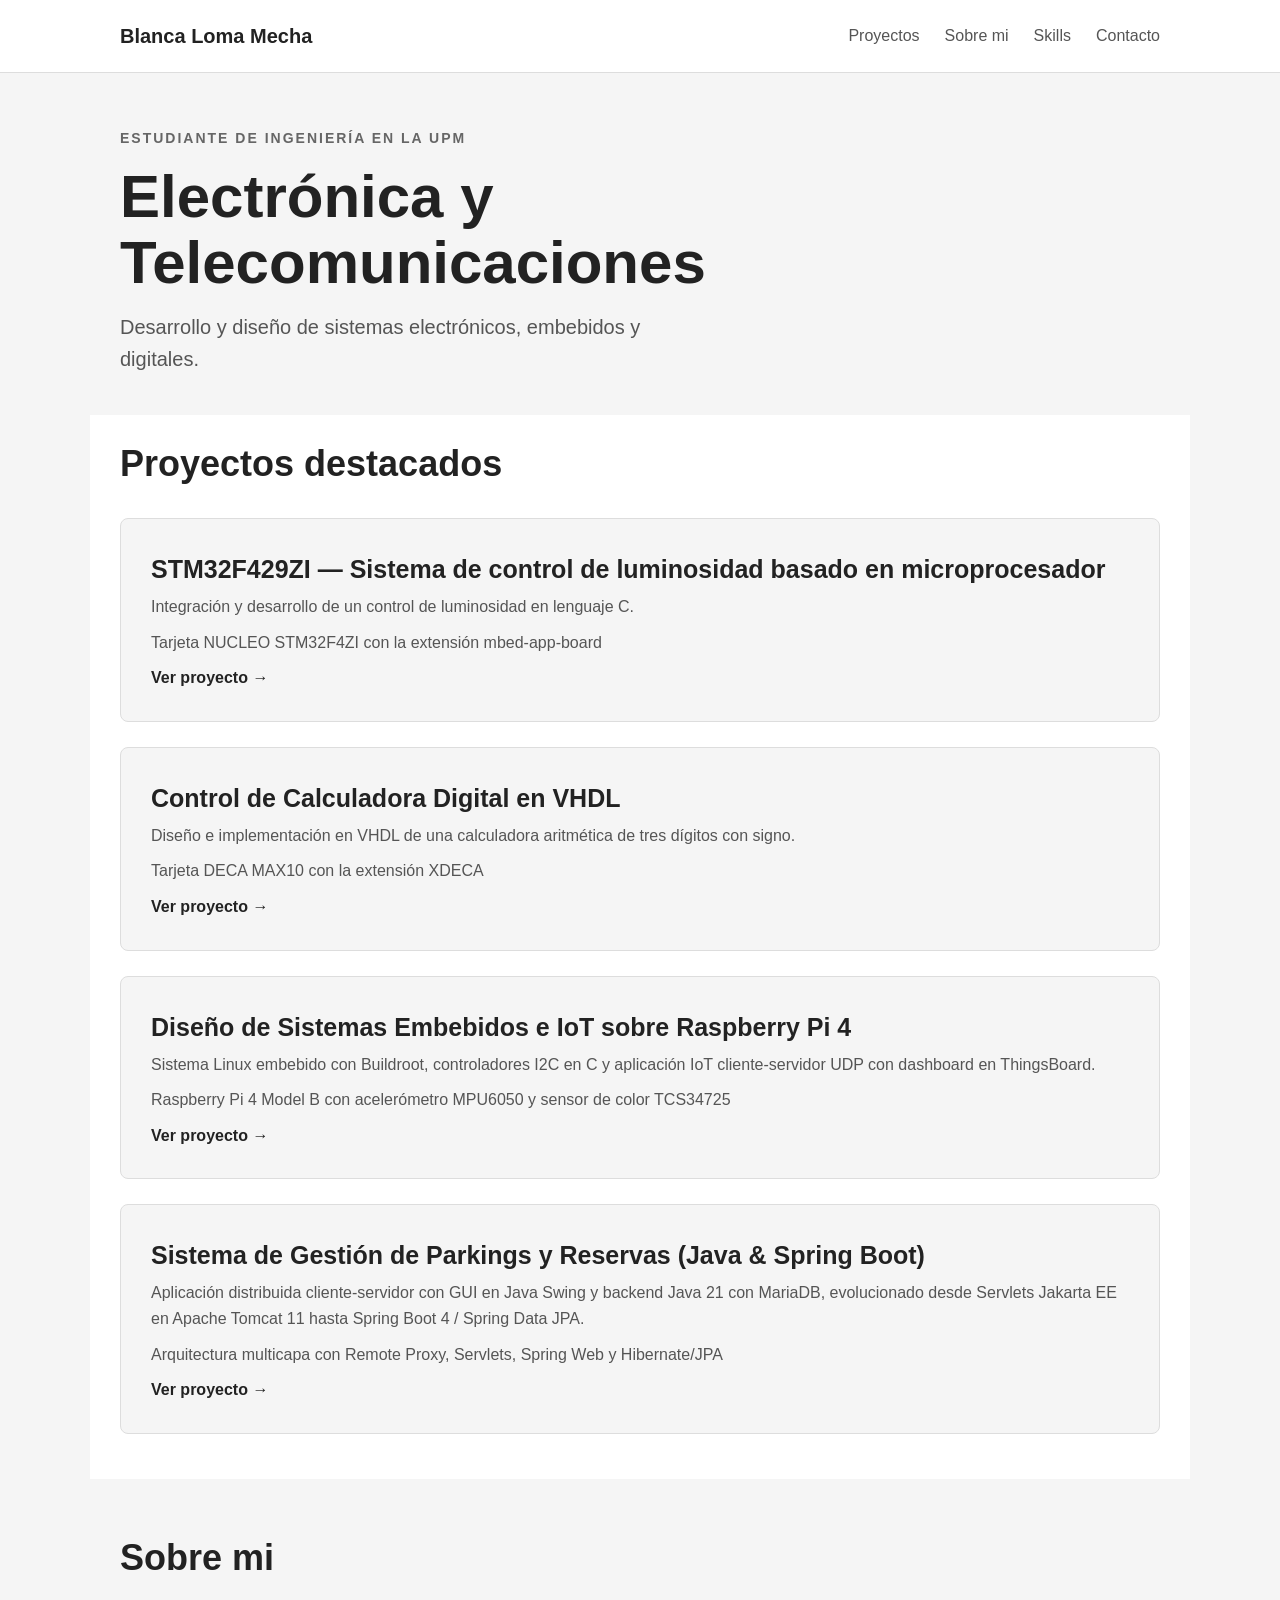
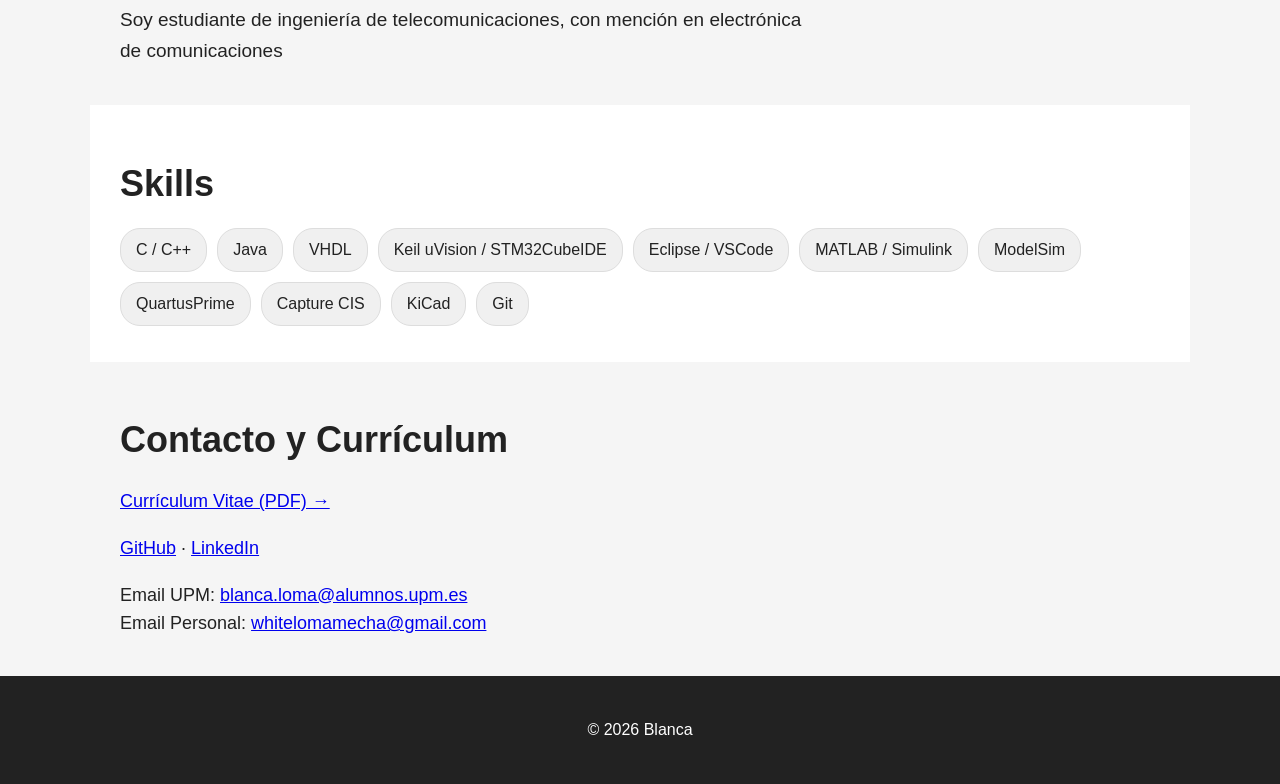
<file: index.html>
<!DOCTYPE html>
<html lang="es">

<head>
    <meta charset="UTF-8">
    <meta name="viewport" content="width=device-width, initial-scale=1.0">

    <title>Blanca Loma Mecha | Engineering Portfolio</title>

    <link rel="stylesheet" href="css/style.css">
</head>

<body>

    <header>
        <nav>
            <a href="index.html">Blanca Loma Mecha</a>

            <div>
                <a href="#proyectos">Proyectos</a>
                <a href="#sobremi">Sobre mi</a>
                <a href="#skills">Skills</a>
                <a href="#contacto">Contacto</a>
            </div>
        </nav>
    </header>


    <main>

        <section id="hero">
            <p>ESTUDIANTE DE INGENIERÍA EN LA UPM</p>

            <h1>
                Electrónica y Telecomunicaciones
            </h1>

            <p>
                Desarrollo y diseño de sistemas electrónicos, embebidos y digitales.
            </p>

        </section>


        <section id="proyectos">

            <h2>Proyectos destacados</h2>

            <article>
                <h3>STM32F429ZI — Sistema de control de luminosidad basado en microprocesador</h3>

                <p>
                    Integración y desarrollo de un control de luminosidad en lenguaje C.
                </p>

                <p>
                    Tarjeta NUCLEO STM32F4ZI con la extensión mbed-app-board
                </p>

                <a href="proyectos/sbm/indexSBM.html">Ver proyecto →</a>
            </article>

            <article>
                <h3>Control de Calculadora Digital en VHDL</h3>

                <p>
                    Diseño e implementación en VHDL de una calculadora aritmética 
                    de tres dígitos con signo.
                </p>

                <p>
                    Tarjeta DECA MAX10 con la extensión XDECA
                </p>

                <a href="proyectos/dd2/indexDDII.html">Ver proyecto →</a>
            </article>

            <article>
                <h3>Diseño de Sistemas Embebidos e IoT sobre Raspberry Pi 4</h3>

                <p>
                    Sistema Linux embebido con Buildroot, controladores I2C en C 
                    y aplicación IoT cliente-servidor UDP con dashboard en ThingsBoard.
                </p>

                <p>
                    Raspberry Pi 4 Model B con acelerómetro MPU6050 y sensor de 
                    color TCS34725
                </p>

                <a href="proyectos/embsys/indexEMBSYS.html">Ver proyecto →</a>
            </article>

            <article>
                <h3>Sistema de Gestión de Parkings y Reservas (Java & Spring Boot)</h3>

                <p>
                    Aplicación distribuida cliente-servidor con GUI en Java Swing y 
                    backend Java 21 con MariaDB, evolucionado desde Servlets Jakarta EE 
                    en Apache Tomcat 11 hasta Spring Boot 4 / Spring Data JPA.
                </p>

                <p>
                    Arquitectura multicapa con Remote Proxy, Servlets, Spring Web 
                    y Hibernate/JPA
                </p>

                <a href="proyectos/paa/indexPAA.html">Ver proyecto →</a>
            </article>

        </section>


        <section id="sobremi">

            <h2>Sobre mi</h2>

            <p>
                Soy estudiante de ingeniería de telecomunicaciones, con mención en electrónica de comunicaciones
            </p>

        </section>


        <section id="skills">

            <h2>Skills</h2>

            <ul>
                <li>C / C++</li>
                <li>Java</li>
                <li>VHDL</li>
                <li>Keil uVision / STM32CubeIDE</li>
                <li>Eclipse / VSCode</li>
                <li>MATLAB / Simulink</li>
                <li>ModelSim</li>
                <li>QuartusPrime</li>
                <li>Capture CIS</li>
                <li>KiCad</li>
                <li>Git</li>
            </ul>

        </section>


        <section id="contacto">

    <h2>Contacto y Currículum</h2>

    <p>
        <a href="assets/documentos/CV_Blanca_Loma.pdf" target="_blank">
            Currículum Vitae (PDF) →
        </a>
    </p>

    <p>
        <a href="https://github.com/blaancaa" target="_blank">GitHub</a> · 
        <a href="https://www.linkedin.com/in/blanca-loma/" target="_blank">LinkedIn</a>
    </p>

    <p>
        Email UPM: <a href="mailto:blanca.loma@alumnos.upm.es">blanca.loma@alumnos.upm.es</a><br>
        Email Personal: <a href="https://mail.google.com/mail/?view=cm&fs=1&to=whitelomamecha@gmail.com" target="_blank">whitelomamecha@gmail.com</a>
    </p>

</section>

    </main>


    <footer>
        <p>© 2026 Blanca</p>
    </footer>


    <script src="js/script.js"></script>

</body>

</html>
</file>
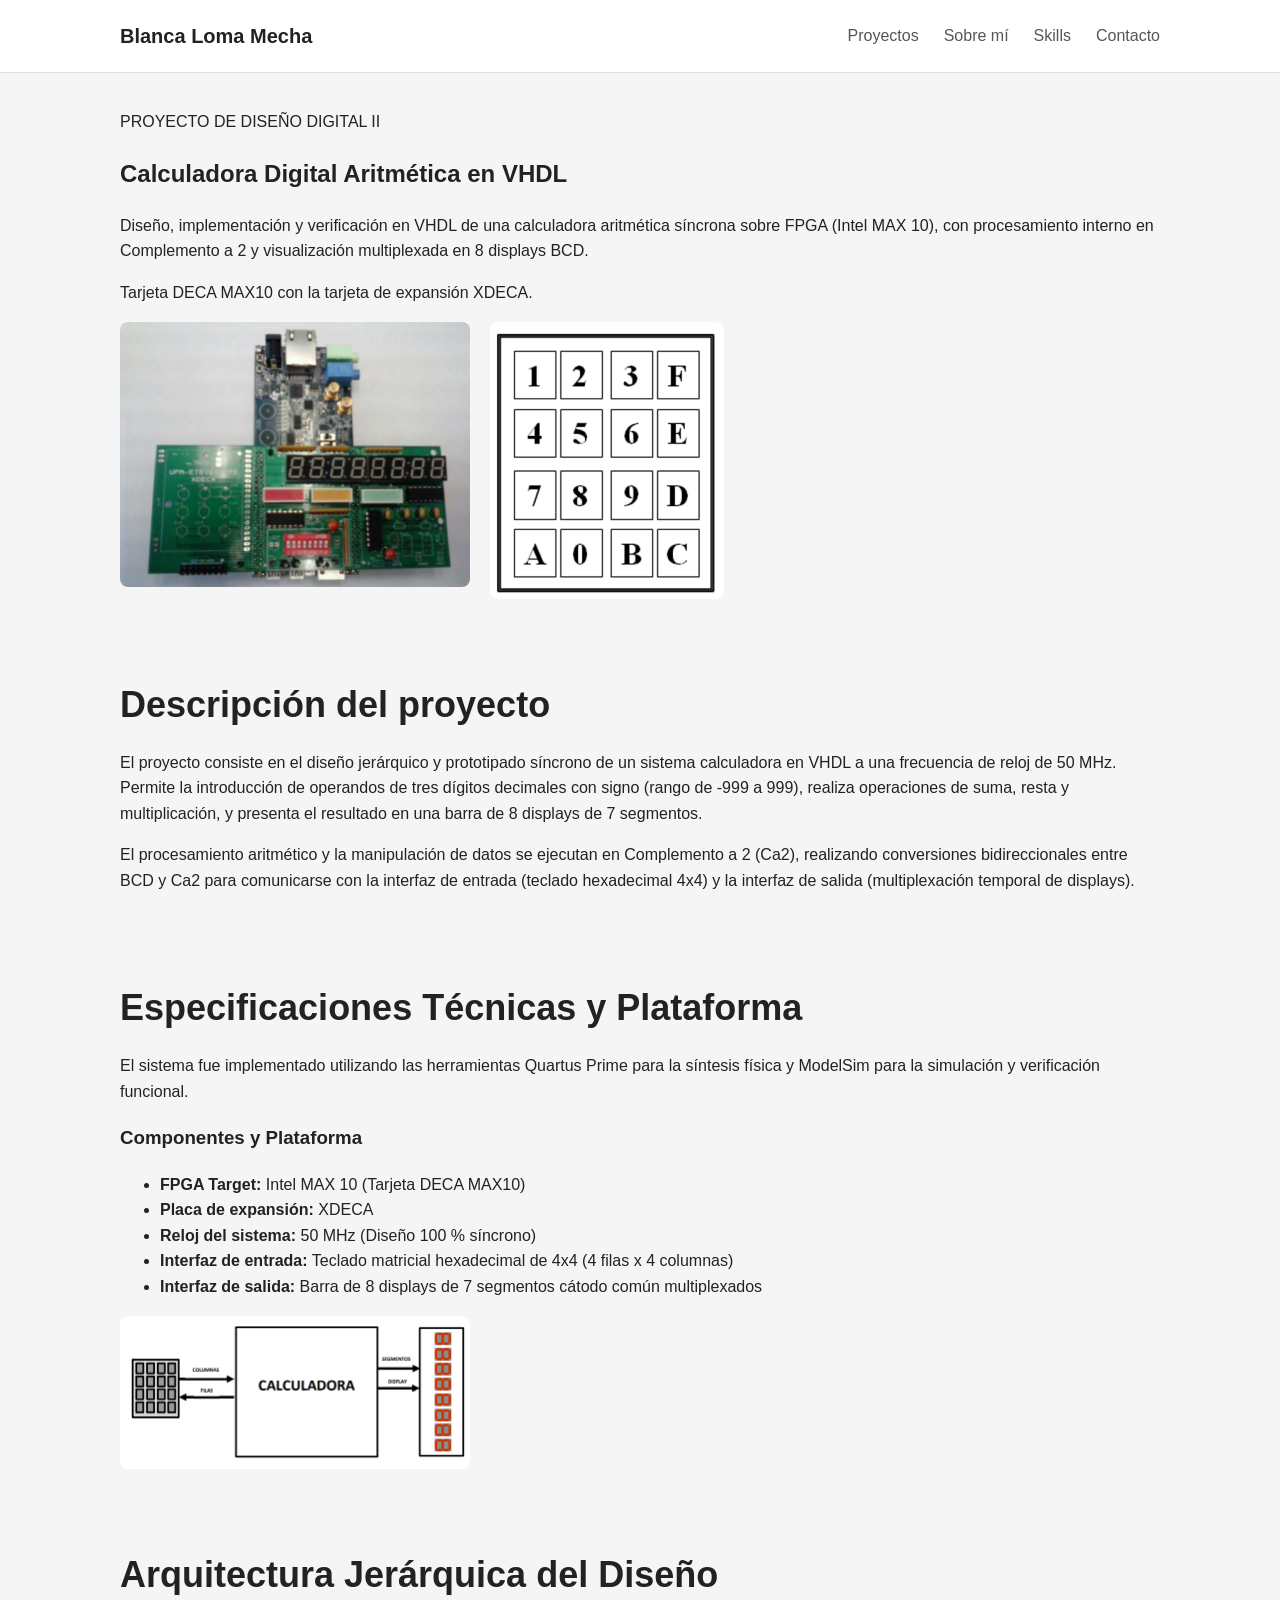
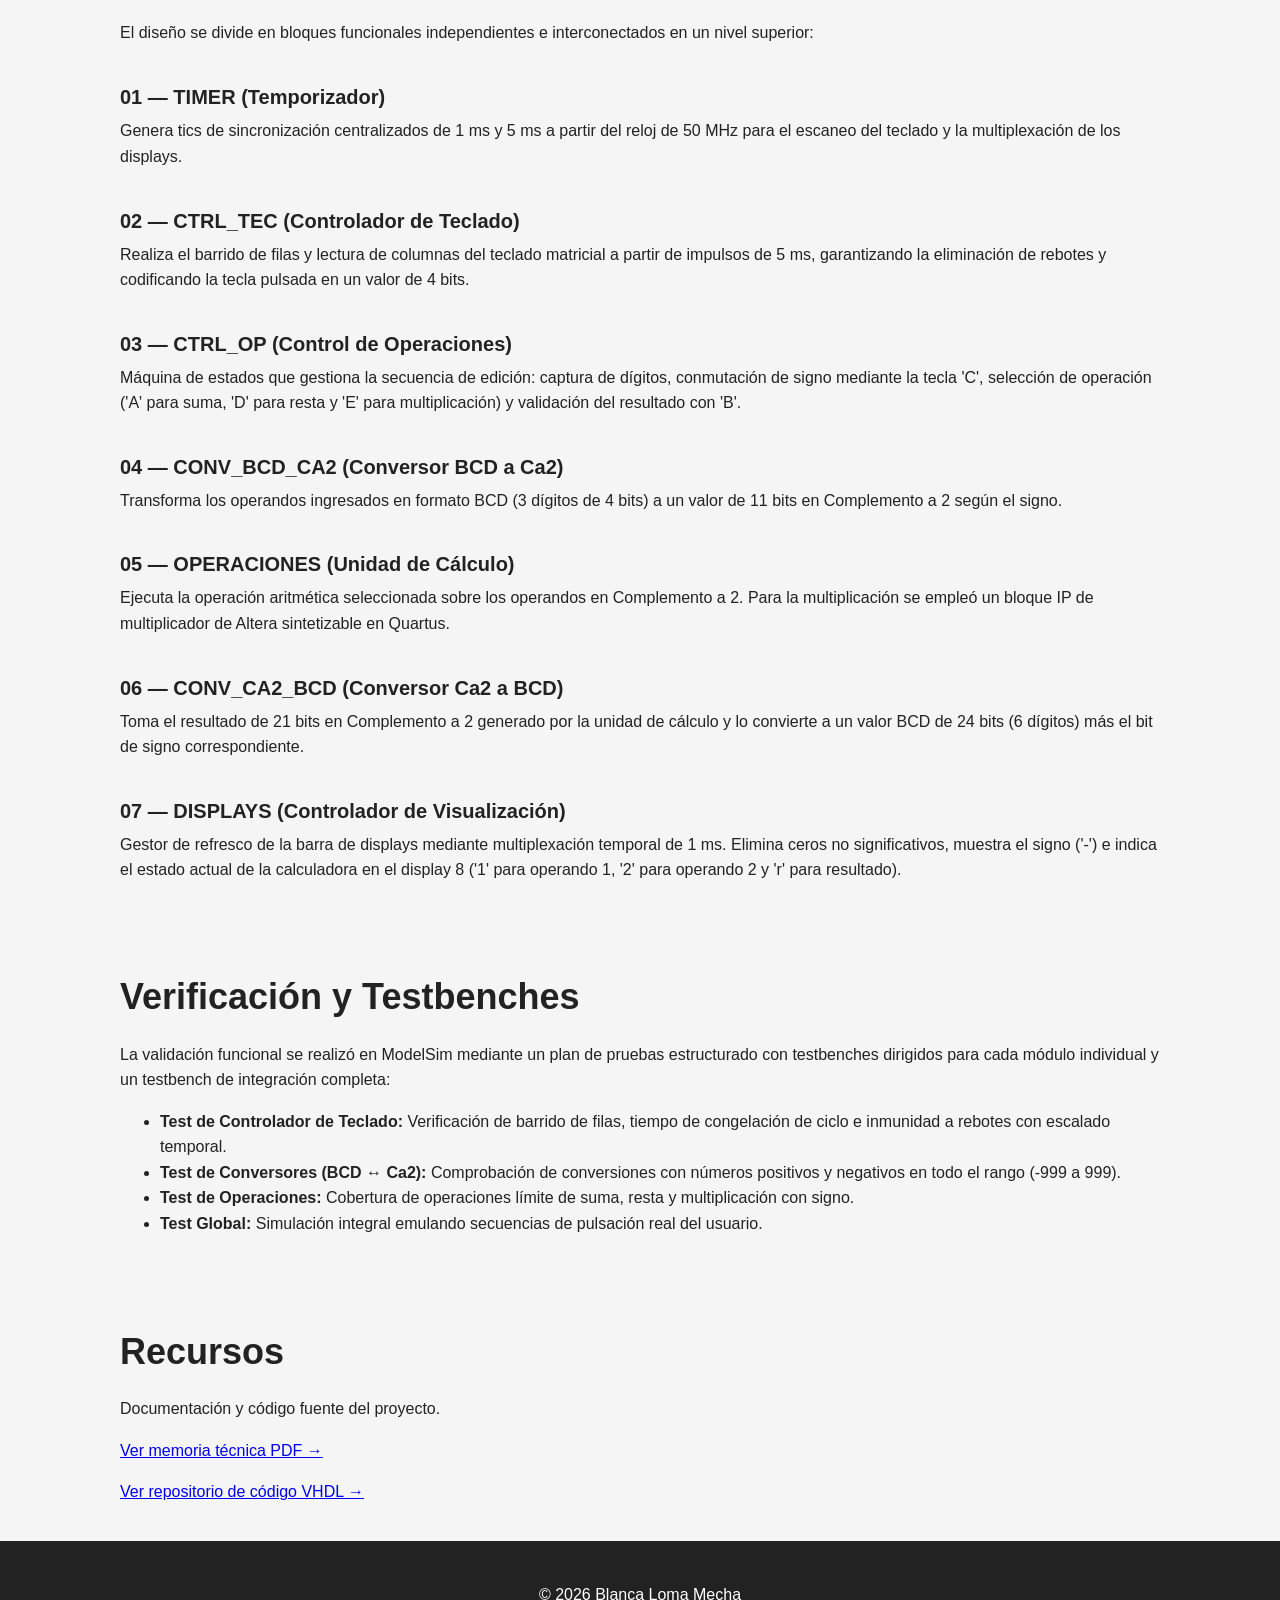
<file: proyectos/dd2/indexDDII.html>
﻿<!DOCTYPE html>
<html lang="es">

<head>
    <meta charset="UTF-8">
    <meta name="viewport" content="width=device-width, initial-scale=1.0">

    <title>Calculadora Digital en VHDL | Diseño Digital II</title>

    <link rel="stylesheet" href="../../css/style.css">
</head>

<body>

    <header>
        <nav>
            <a href="../../index.html">Blanca Loma Mecha</a>

            <div>
                <a href="../../index.html#proyectos">Proyectos</a>
                <a href="../../index.html#sobremi">Sobre mí</a>
                <a href="../../index.html#skills">Skills</a>
                <a href="../../index.html#contacto">Contacto</a>
            </div>
        </nav>
    </header>


    <main>

        <section id="project-hero">

            <p>PROYECTO DE DISEÑO DIGITAL II</p>

            <h1>
                Calculadora Digital Aritmética en VHDL
            </h1>

            <p>
                Diseño, implementación y verificación en VHDL de una calculadora aritmética síncrona sobre FPGA (Intel MAX 10), con procesamiento interno en Complemento a 2 y visualización multiplexada en 8 displays BCD.
            </p>

            <p>
                Tarjeta DECA MAX10 con la tarjeta de expansión XDECA.
            </p>

            <div class="project-images">

                <figure>
                    <img src="imagenes/tarjetas_DECAyXDECA.png"
                         alt="Tarjeta DECA MAX10 con extensión XDECA">
                </figure>

                <figure>
                    <img src="imagenes/teclado_hexadecimal.png"
                         alt="Teclado hexadecimal">
                </figure>

            </div>

        </section>

        <section id="descripcion">

            <h2>Descripción del proyecto</h2>

            <p>
                El proyecto consiste en el diseño jerárquico y prototipado síncrono de un sistema calculadora en VHDL a una frecuencia de reloj de 50 MHz. Permite la introducción de operandos de tres dígitos decimales con signo (rango de -999 a 999), realiza operaciones de suma, resta y multiplicación, y presenta el resultado en una barra de 8 displays de 7 segmentos.
            </p>

            <p>
                El procesamiento aritmético y la manipulación de datos se ejecutan en Complemento a 2 (Ca2), realizando conversiones bidireccionales entre BCD y Ca2 para comunicarse con la interfaz de entrada (teclado hexadecimal 4x4) y la interfaz de salida (multiplexación temporal de displays).
            </p>

        </section>

        <section id="hardware">

            <h2>Especificaciones Técnicas y Plataforma</h2>

            <p>
                El sistema fue implementado utilizando las herramientas Quartus Prime para la síntesis física y ModelSim para la simulación y verificación funcional.
            </p>

            <h3>Componentes y Plataforma</h3>

            <ul>
                <li><strong>FPGA Target:</strong> Intel MAX 10 (Tarjeta DECA MAX10)</li>
                <li><strong>Placa de expansión:</strong> XDECA</li>
                <li><strong>Reloj del sistema:</strong> 50 MHz (Diseño 100 % síncrono)</li>
                <li><strong>Interfaz de entrada:</strong> Teclado matricial hexadecimal de 4x4 (4 filas x 4 columnas)</li>
                <li><strong>Interfaz de salida:</strong> Barra de 8 displays de 7 segmentos cátodo común multiplexados</li>
            </ul>
            <div class="project-images">
                <figure>
                    <img src="imagenes/diagrama_interconexion.png" 
                         alt="Interconexión del sistema CALCULADORA con teclado y displays">
                </figure>
            </div>

        </section>

        <section id="arquitectura">

            <h2>Arquitectura Jerárquica del Diseño</h2>

            <p>
                El diseño se divide en bloques funcionales independientes e interconectados en un nivel superior:
            </p>

            <article>
                <h3>01 — TIMER (Temporizador)</h3>
                <p>
                    Genera tics de sincronización centralizados de 1 ms y 5 ms a partir del reloj de 50 MHz para el escaneo del teclado y la multiplexación de los displays.
                </p>
            </article>

            <article>
                <h3>02 — CTRL_TEC (Controlador de Teclado)</h3>
                <p>
                    Realiza el barrido de filas y lectura de columnas del teclado matricial a partir de impulsos de 5 ms, garantizando la eliminación de rebotes y codificando la tecla pulsada en un valor de 4 bits.
                </p>
            </article>

            <article>
                <h3>03 — CTRL_OP (Control de Operaciones)</h3>
                <p>
                    Máquina de estados que gestiona la secuencia de edición: captura de dígitos, conmutación de signo mediante la tecla 'C', selección de operación ('A' para suma, 'D' para resta y 'E' para multiplicación) y validación del resultado con 'B'.
                </p>
            </article>

            <article>
                <h3>04 — CONV_BCD_CA2 (Conversor BCD a Ca2)</h3>
                <p>
                    Transforma los operandos ingresados en formato BCD (3 dígitos de 4 bits) a un valor de 11 bits en Complemento a 2 según el signo.
                </p>
            </article>

            <article>
                <h3>05 — OPERACIONES (Unidad de Cálculo)</h3>
                <p>
                    Ejecuta la operación aritmética seleccionada sobre los operandos en Complemento a 2. Para la multiplicación se empleó un bloque IP de multiplicador de Altera sintetizable en Quartus.
                </p>
            </article>

            <article>
                <h3>06 — CONV_CA2_BCD (Conversor Ca2 a BCD)</h3>
                <p>
                    Toma el resultado de 21 bits en Complemento a 2 generado por la unidad de cálculo y lo convierte a un valor BCD de 24 bits (6 dígitos) más el bit de signo correspondiente.
                </p>
            </article>

            <article>
                <h3>07 — DISPLAYS (Controlador de Visualización)</h3>
                <p>
                    Gestor de refresco de la barra de displays mediante multiplexación temporal de 1 ms. Elimina ceros no significativos, muestra el signo ('-') e indica el estado actual de la calculadora en el display 8 ('1' para operando 1, '2' para operando 2 y 'r' para resultado).
                </p>
            </article>

        </section>

        <section id="verificacion">

            <h2>Verificación y Testbenches</h2>

            <p>
                La validación funcional se realizó en ModelSim mediante un plan de pruebas estructurado con testbenches dirigidos para cada módulo individual y un testbench de integración completa:
            </p>

            <ul>
                <li><strong>Test de Controlador de Teclado:</strong> Verificación de barrido de filas, tiempo de congelación de ciclo e inmunidad a rebotes con escalado temporal.</li>
                <li><strong>Test de Conversores (BCD ↔ Ca2):</strong> Comprobación de conversiones con números positivos y negativos en todo el rango (-999 a 999).</li>
                <li><strong>Test de Operaciones:</strong> Cobertura de operaciones límite de suma, resta y multiplicación con signo.</li>
                <li><strong>Test Global:</strong> Simulación integral emulando secuencias de pulsación real del usuario.</li>
            </ul>

        </section>

        <section id="recursos">

            <h2>Recursos</h2>

            <p>
                Documentación y código fuente del proyecto.
            </p>

            <p>
                <a href="../../assets/documentos/DDII_documentacion.pdf"
                   target="_blank">
                    Ver memoria técnica PDF →
                </a>
            </p>

            <p>
                <a href="https://github.com/blaancaa/calculadora-dd2" target="_blank" rel="noopener noreferrer">
                    Ver repositorio de código VHDL →
                </a>
            </p>

        </section>

    </main>


    <footer>
        <p>© 2026 Blanca Loma Mecha</p>
    </footer>

</body>

</html>
</file>
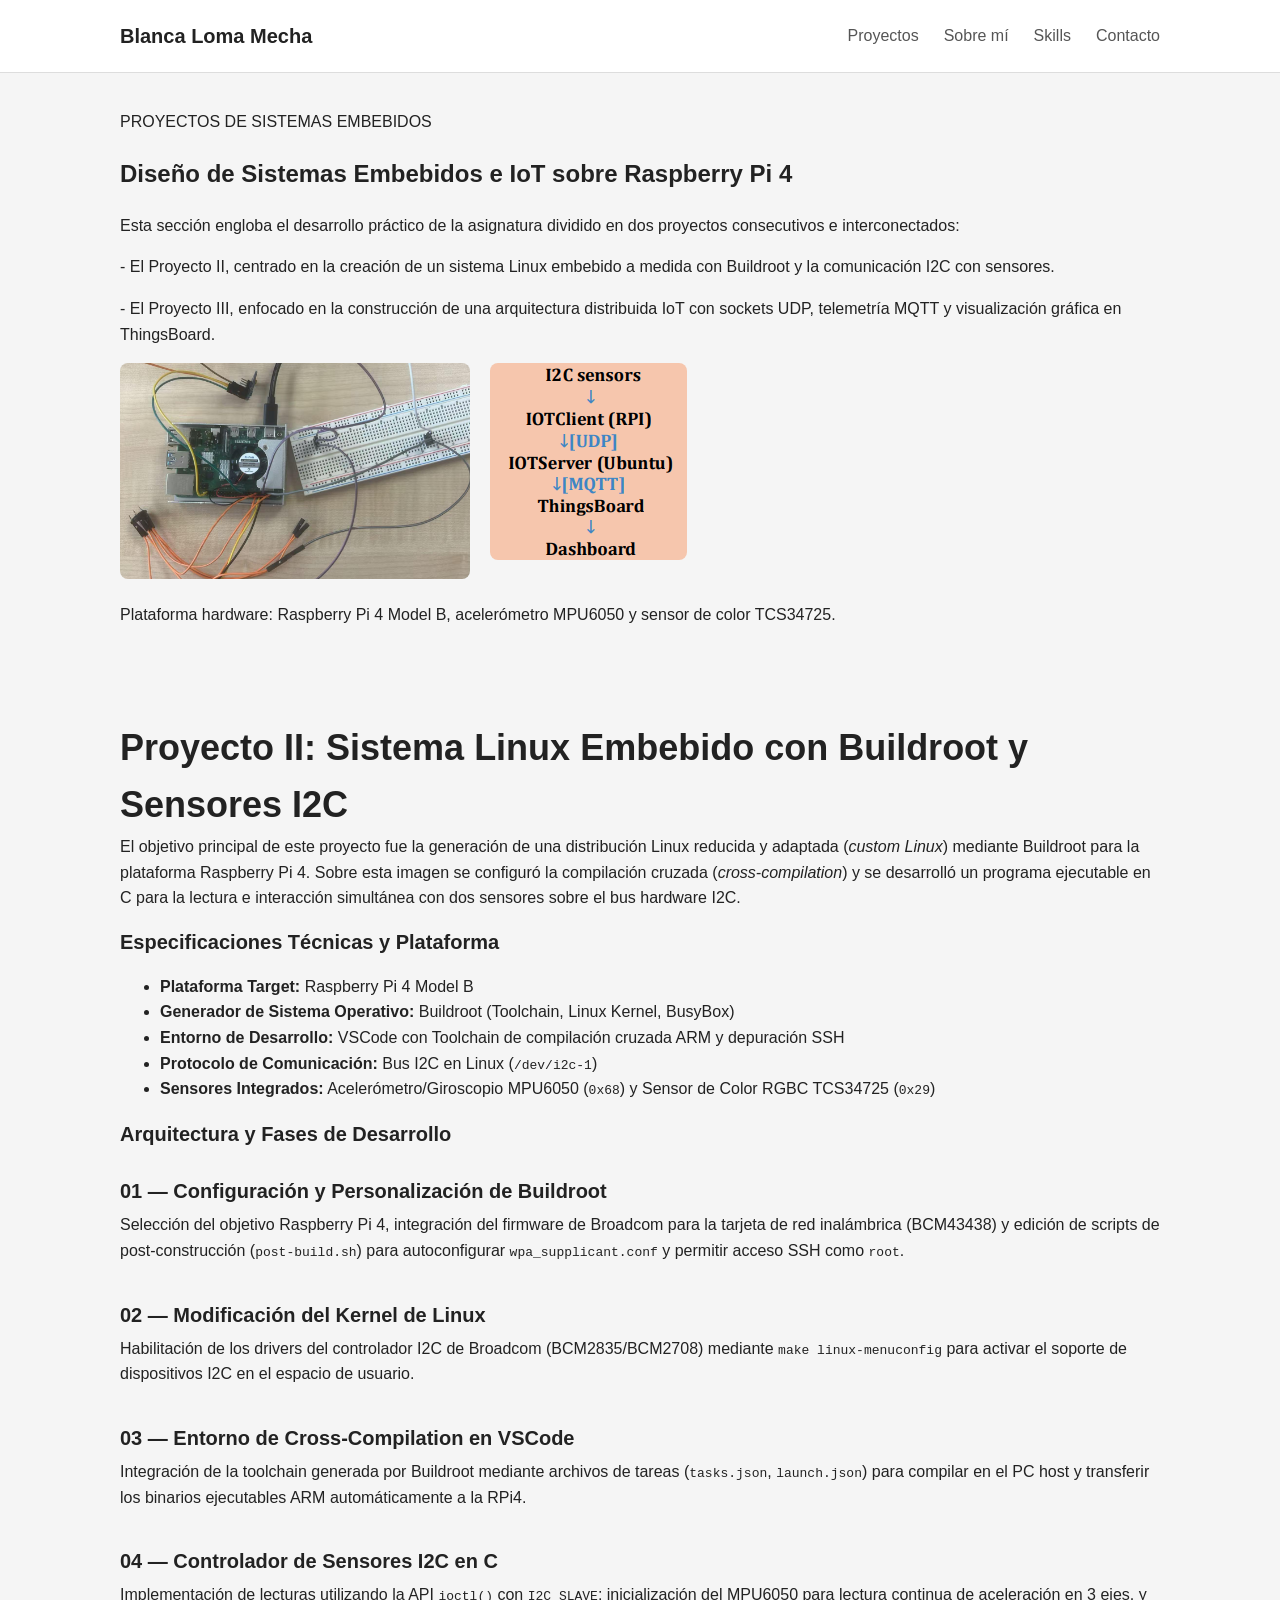
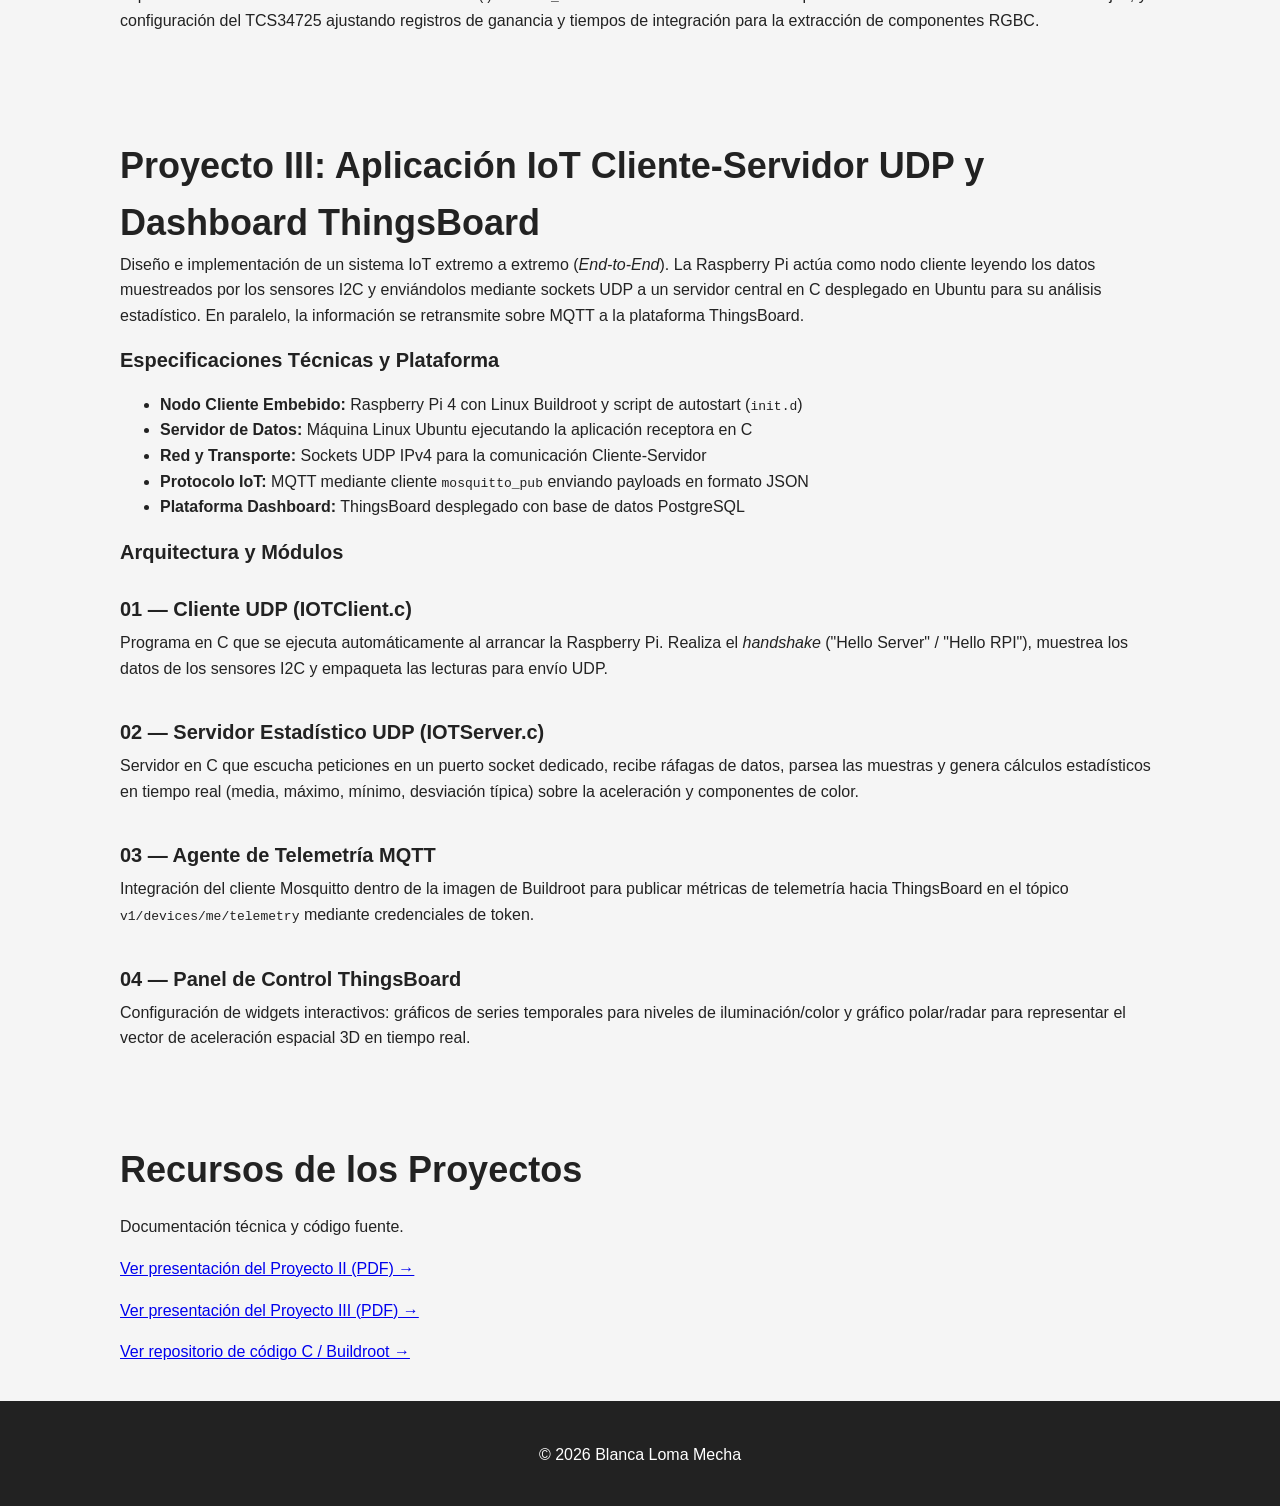
<file: proyectos/embsys/indexEMBSYS.html>
<!DOCTYPE html>
<html lang="es">

<head>
    <meta charset="UTF-8">
    <meta name="viewport" content="width=device-width, initial-scale=1.0">

    <title>Sistemas Embebidos con Raspberry Pi 4 | Proyectos II y III</title>

    <link rel="stylesheet" href="../../css/style.css">
</head>

<body>

    <header>
        <nav>
            <a href="../../index.html">Blanca Loma Mecha</a>

            <div>
                <a href="../../index.html#proyectos">Proyectos</a>
                <a href="../../index.html#sobremi">Sobre mí</a>
                <a href="../../index.html#skills">Skills</a>
                <a href="../../index.html#contacto">Contacto</a>
            </div>
        </nav>
    </header>

    <main>

        <!-- ======================================================= -->
        <!-- PRESENTACIÓN INICIAL DE LOS PROYECTOS                   -->
        <!-- ======================================================= -->

        <section id="project-hero">

            <p>PROYECTOS DE SISTEMAS EMBEBIDOS</p>

            <h1>
                Diseño de Sistemas Embebidos e IoT sobre Raspberry Pi 4
            </h1>

            <p>
                Esta sección engloba el desarrollo práctico de la asignatura dividido en dos proyectos consecutivos e interconectados: 
            </p>

            <p>
                - El Proyecto II, centrado en la creación de un sistema Linux embebido a medida con Buildroot y la comunicación I2C con sensores.
            </p>

            <p>
                - El Proyecto III, enfocado en la construcción de una arquitectura distribuida IoT con sockets UDP, telemetría MQTT y visualización gráfica en ThingsBoard.
            </p>


            <div class="project-images">

                <figure>
                    <img src="imagenes/tarjeta_RPi4_sensores.png"
                         alt="Tarjeta Raspberry Pi 4 con sensores I2C">
                </figure>

                <figure>
                    <img src="imagenes/dashboard_iot_thingsboard.png"
                         alt="Dashboard de ThingsBoard y flujo IoT">
                </figure>

            </div>

            <p>
                Plataforma hardware: Raspberry Pi 4 Model B, acelerómetro MPU6050 y sensor de color TCS34725.
            </p>

        </section>

        <!-- ======================================================= -->
        <!-- DETALLE DE PROYECTOS (UNIFICADO)                        -->
        <!-- ======================================================= -->

        <section id="descripcion">

            <!-- PROYECTO II -->
            <article id="proyecto-2" style="margin-bottom: 3rem;">

                <h2>Proyecto II: Sistema Linux Embebido con Buildroot y Sensores I2C</h2>

                <p>
                    El objetivo principal de este proyecto fue la generación de una distribución Linux reducida y adaptada (<em>custom Linux</em>) mediante Buildroot para la plataforma Raspberry Pi 4. Sobre esta imagen se configuró la compilación cruzada (<em>cross-compilation</em>) y se desarrolló un programa ejecutable en C para la lectura e interacción simultánea con dos sensores sobre el bus hardware I2C.
                </p>

                <h3>Especificaciones Técnicas y Plataforma</h3>

                <ul>
                    <li><strong>Plataforma Target:</strong> Raspberry Pi 4 Model B</li>
                    <li><strong>Generador de Sistema Operativo:</strong> Buildroot (Toolchain, Linux Kernel, BusyBox)</li>
                    <li><strong>Entorno de Desarrollo:</strong> VSCode con Toolchain de compilación cruzada ARM y depuración SSH</li>
                    <li><strong>Protocolo de Comunicación:</strong> Bus I2C en Linux (<code>/dev/i2c-1</code>)</li>
                    <li><strong>Sensores Integrados:</strong> Acelerómetro/Giroscopio MPU6050 (<code>0x68</code>) y Sensor de Color RGBC TCS34725 (<code>0x29</code>)</li>
                </ul>

                <h3>Arquitectura y Fases de Desarrollo</h3>

                <article>
                    <h3>01 — Configuración y Personalización de Buildroot</h3>
                    <p>
                        Selección del objetivo Raspberry Pi 4, integración del firmware de Broadcom para la tarjeta de red inalámbrica (BCM43438) y edición de scripts de post-construcción (<code>post-build.sh</code>) para autoconfigurar <code>wpa_supplicant.conf</code> y permitir acceso SSH como <code>root</code>.
                    </p>
                </article>

                <article>
                    <h3>02 — Modificación del Kernel de Linux</h3>
                    <p>
                        Habilitación de los drivers del controlador I2C de Broadcom (BCM2835/BCM2708) mediante <code>make linux-menuconfig</code> para activar el soporte de dispositivos I2C en el espacio de usuario.
                    </p>
                </article>

                <article>
                    <h3>03 — Entorno de Cross-Compilation en VSCode</h3>
                    <p>
                        Integración de la toolchain generada por Buildroot mediante archivos de tareas (<code>tasks.json</code>, <code>launch.json</code>) para compilar en el PC host y transferir los binarios ejecutables ARM automáticamente a la RPi4.
                    </p>
                </article>

                <article>
                    <h3>04 — Controlador de Sensores I2C en C</h3>
                    <p>
                        Implementación de lecturas utilizando la API <code>ioctl()</code> con <code>I2C_SLAVE</code>: inicialización del MPU6050 para lectura continua de aceleración en 3 ejes, y configuración del TCS34725 ajustando registros de ganancia y tiempos de integración para la extracción de componentes RGBC.
                    </p>
                </article>

            </article>

            <!-- PROYECTO III -->
            <article id="proyecto-3">

                <h2>Proyecto III: Aplicación IoT Cliente-Servidor UDP y Dashboard ThingsBoard</h2>

                <p>
                    Diseño e implementación de un sistema IoT extremo a extremo (<em>End-to-End</em>). La Raspberry Pi actúa como nodo cliente leyendo los datos muestreados por los sensores I2C y enviándolos mediante sockets UDP a un servidor central en C desplegado en Ubuntu para su análisis estadístico. En paralelo, la información se retransmite sobre MQTT a la plataforma ThingsBoard.
                </p>

                <h3>Especificaciones Técnicas y Plataforma</h3>

                <ul>
                    <li><strong>Nodo Cliente Embebido:</strong> Raspberry Pi 4 con Linux Buildroot y script de autostart (<code>init.d</code>)</li>
                    <li><strong>Servidor de Datos:</strong> Máquina Linux Ubuntu ejecutando la aplicación receptora en C</li>
                    <li><strong>Red y Transporte:</strong> Sockets UDP IPv4 para la comunicación Cliente-Servidor</li>
                    <li><strong>Protocolo IoT:</strong> MQTT mediante cliente <code>mosquitto_pub</code> enviando payloads en formato JSON</li>
                    <li><strong>Plataforma Dashboard:</strong> ThingsBoard desplegado con base de datos PostgreSQL</li>
                </ul>

                <h3>Arquitectura y Módulos</h3>

                <article>
                    <h3>01 — Cliente UDP (IOTClient.c)</h3>
                    <p>
                        Programa en C que se ejecuta automáticamente al arrancar la Raspberry Pi. Realiza el <em>handshake</em> ("Hello Server" / "Hello RPI"), muestrea los datos de los sensores I2C y empaqueta las lecturas para envío UDP.
                    </p>
                </article>

                <article>
                    <h3>02 — Servidor Estadístico UDP (IOTServer.c)</h3>
                    <p>
                        Servidor en C que escucha peticiones en un puerto socket dedicado, recibe ráfagas de datos, parsea las muestras y genera cálculos estadísticos en tiempo real (media, máximo, mínimo, desviación típica) sobre la aceleración y componentes de color.
                    </p>
                </article>

                <article>
                    <h3>03 — Agente de Telemetría MQTT</h3>
                    <p>
                        Integración del cliente Mosquitto dentro de la imagen de Buildroot para publicar métricas de telemetría hacia ThingsBoard en el tópico <code>v1/devices/me/telemetry</code> mediante credenciales de token.
                    </p>
                </article>

                <article>
                    <h3>04 — Panel de Control ThingsBoard</h3>
                    <p>
                        Configuración de widgets interactivos: gráficos de series temporales para niveles de iluminación/color y gráfico polar/radar para representar el vector de aceleración espacial 3D en tiempo real.
                    </p>
                </article>

            </article>

        </section>

        <!-- ======================================================= -->
        <!-- RECURSOS COMPARTIDOS DE LOS PROYECTOS                   -->
        <!-- ======================================================= -->

        <section id="recursos-3">

            <h2>Recursos de los Proyectos</h2>

            <p>
                Documentación técnica y código fuente.
            </p>

            <p>
                <a href="../../assets/documentos/EMBSYS_presentation_pII.pdf"
                   target="_blank">
                    Ver presentación del Proyecto II (PDF) →
                </a>
            </p>

            <p>
                <a href="../../assets/documentos/EMBSYS_presentation_pIII.pdf"
                   target="_blank">
                    Ver presentación del Proyecto III (PDF) →
                </a>
            </p>

            <p>
                <a href="https://github.com/blaancaa/projects-embsys" target="_blank" rel="noopener noreferrer">
                    Ver repositorio de código C / Buildroot →
                </a>
            </p>

        </section>

    </main>

    <footer>
        <p>© 2026 Blanca Loma Mecha</p>
    </footer>

</body>

</html>
</file>
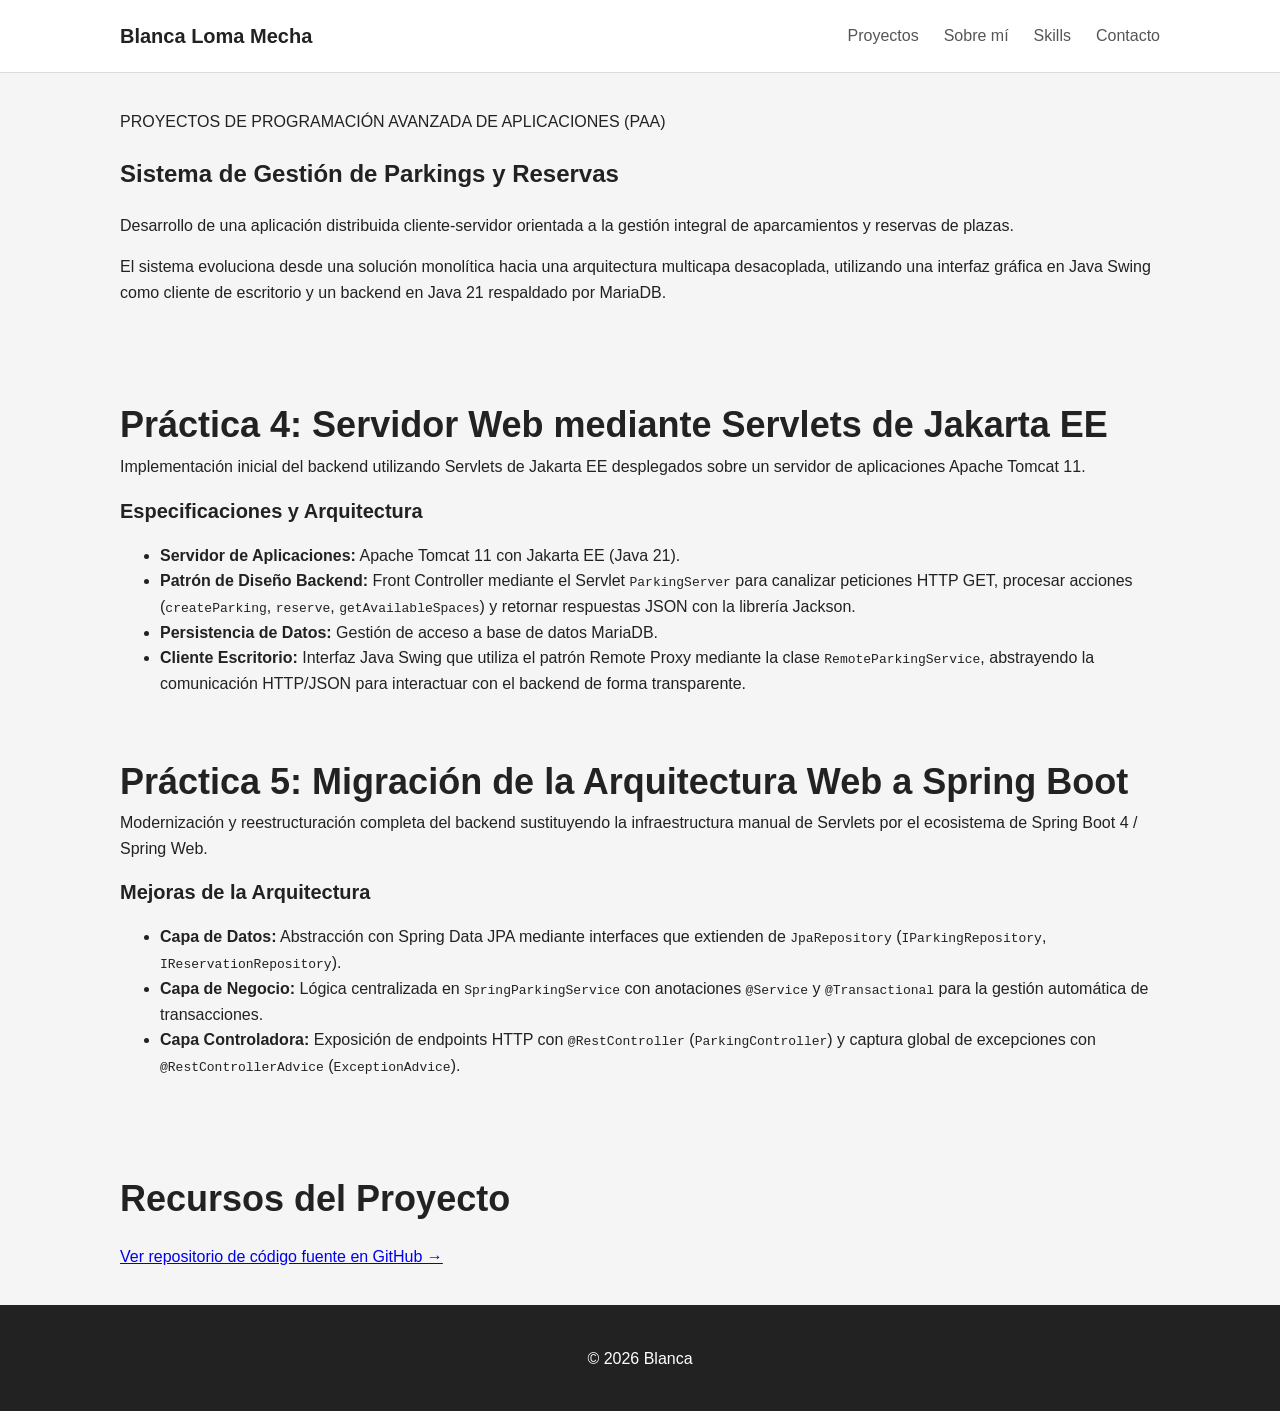
<file: proyectos/paa/indexPAA.html>
﻿<!DOCTYPE html>
<html lang="es">

<head>
    <meta charset="UTF-8">
    <meta name="viewport" content="width=device-width, initial-scale=1.0">

    <title>Sistema de Gestión de Parkings y Reservas | PAA</title>

    <link rel="stylesheet" href="../../css/style.css">
</head>

<body>

    <header>
        <nav>
            <a href="../../index.html">Blanca Loma Mecha</a>

            <div>
                <a href="../../index.html#proyectos">Proyectos</a>
                <a href="../../index.html#sobremi">Sobre mí</a>
                <a href="../../index.html#skills">Skills</a>
                <a href="../../index.html#contacto">Contacto</a>
            </div>
        </nav>
    </header>

    <main>

        <!-- ======================================================= -->
        <!-- PRESENTACIÓN INICIAL DEL PROYECTO                       -->
        <!-- ======================================================= -->

        <section id="project-hero">

            <p>PROYECTOS DE PROGRAMACIÓN AVANZADA DE APLICACIONES (PAA)</p>

            <h1>
                Sistema de Gestión de Parkings y Reservas
            </h1>

            <p>
                Desarrollo de una aplicación distribuida cliente-servidor orientada a la gestión integral de aparcamientos y reservas de plazas.
            </p>

            <p>
                El sistema evoluciona desde una solución monolítica hacia una arquitectura multicapa desacoplada, utilizando una interfaz gráfica en Java Swing como cliente de escritorio y un backend en Java 21 respaldado por MariaDB.
            </p>

        </section>

        <!-- ======================================================= -->
        <!-- DETALLE DE LAS PRÁCTICAS                                -->
        <!-- ======================================================= -->

        <section id="descripcion">

            <article id="practica-4">

                <h2>Práctica 4: Servidor Web mediante Servlets de Jakarta EE</h2>

                <p>
                    Implementación inicial del backend utilizando Servlets de Jakarta EE desplegados sobre un servidor de aplicaciones Apache Tomcat 11.
                </p>

                <h3>Especificaciones y Arquitectura</h3>

                <ul>
                    <li><strong>Servidor de Aplicaciones:</strong> Apache Tomcat 11 con Jakarta EE (Java 21).</li>
                    <li><strong>Patrón de Diseño Backend:</strong> Front Controller mediante el Servlet <code>ParkingServer</code> para canalizar peticiones HTTP GET, procesar acciones (<code>createParking</code>, <code>reserve</code>, <code>getAvailableSpaces</code>) y retornar respuestas JSON con la librería Jackson.</li>
                    <li><strong>Persistencia de Datos:</strong> Gestión de acceso a base de datos MariaDB.</li>
                    <li><strong>Cliente Escritorio:</strong> Interfaz Java Swing que utiliza el patrón Remote Proxy mediante la clase <code>RemoteParkingService</code>, abstrayendo la comunicación HTTP/JSON para interactuar con el backend de forma transparente.</li>
                </ul>

            </article>

            <article id="practica-5">

                <h2>Práctica 5: Migración de la Arquitectura Web a Spring Boot</h2>

                <p>
                    Modernización y reestructuración completa del backend sustituyendo la infraestructura manual de Servlets por el ecosistema de Spring Boot 4 / Spring Web.
                </p>

                <h3>Mejoras de la Arquitectura</h3>

                <ul>
                    <li><strong>Capa de Datos:</strong> Abstracción con Spring Data JPA mediante interfaces que extienden de <code>JpaRepository</code> (<code>IParkingRepository</code>, <code>IReservationRepository</code>).</li>
                    <li><strong>Capa de Negocio:</strong> Lógica centralizada en <code>SpringParkingService</code> con anotaciones <code>@Service</code> y <code>@Transactional</code> para la gestión automática de transacciones.</li>
                    <li><strong>Capa Controladora:</strong> Exposición de endpoints HTTP con <code>@RestController</code> (<code>ParkingController</code>) y captura global de excepciones con <code>@RestControllerAdvice</code> (<code>ExceptionAdvice</code>).</li>
                </ul>

            </article>

        </section>

        <!-- ======================================================= -->
        <!-- RECURSOS DEL PROYECTO                                   -->
        <!-- ======================================================= -->

        <section id="recursos">

            <h2>Recursos del Proyecto</h2>

            <p>
                <a href="https://github.com/blaancaa/parkings-paa" target="_blank" rel="noopener noreferrer">
                    Ver repositorio de código fuente en GitHub →
                </a>
            </p>

        </section>

    </main>

    <footer>
        <p>© 2026 Blanca</p>
    </footer>

</body>

</html>
</file>
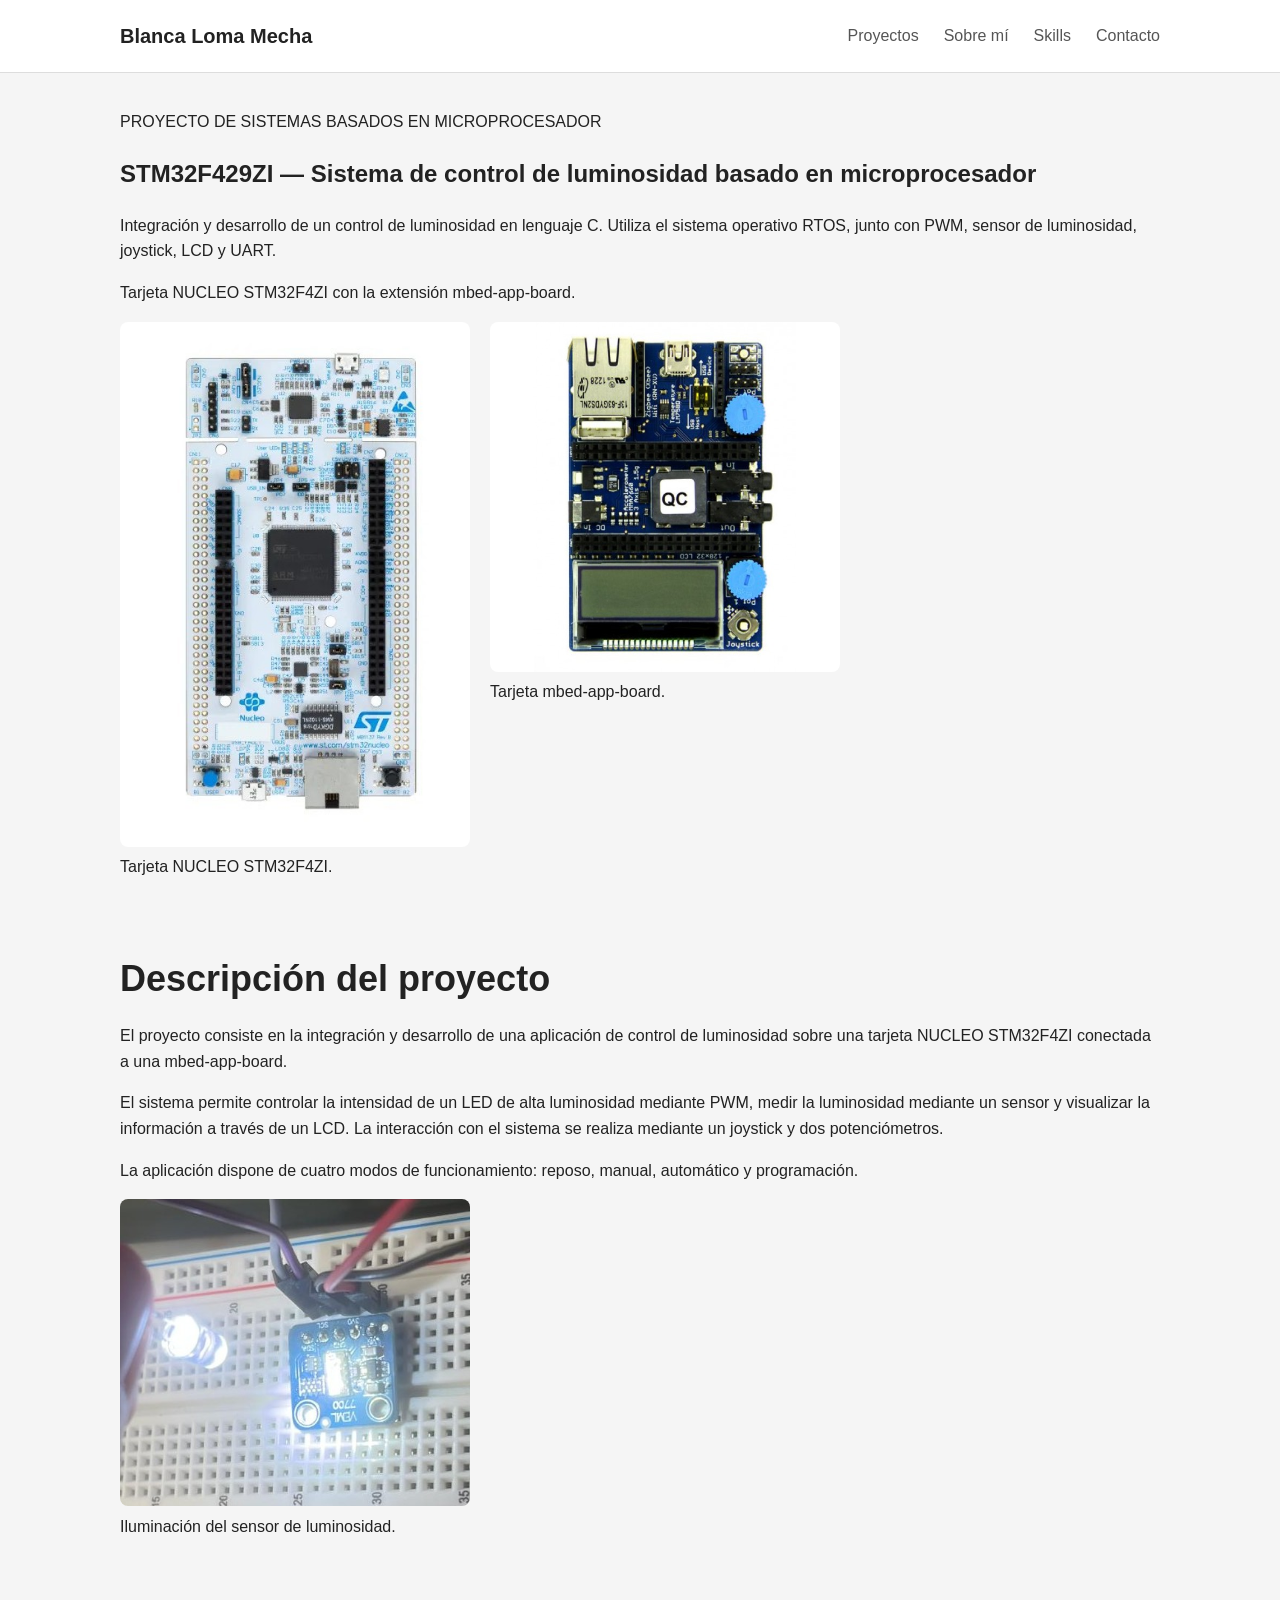
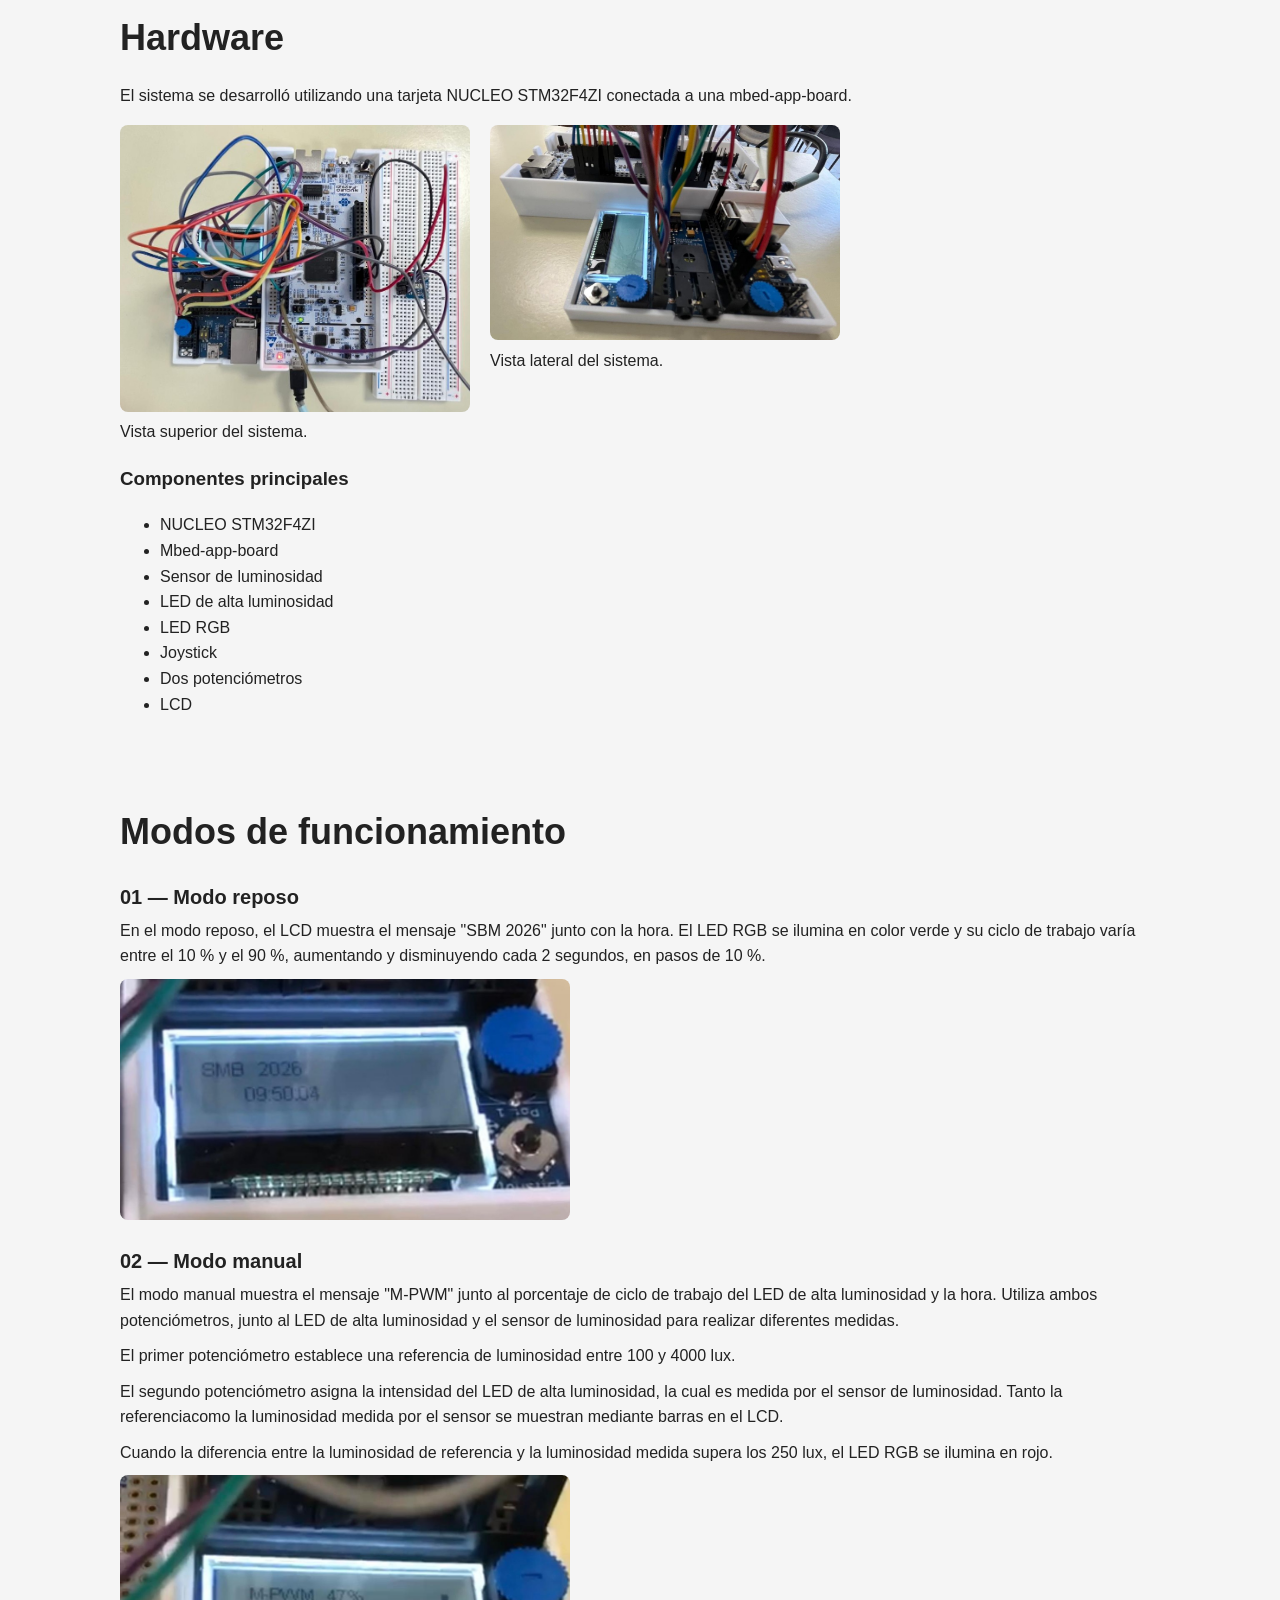
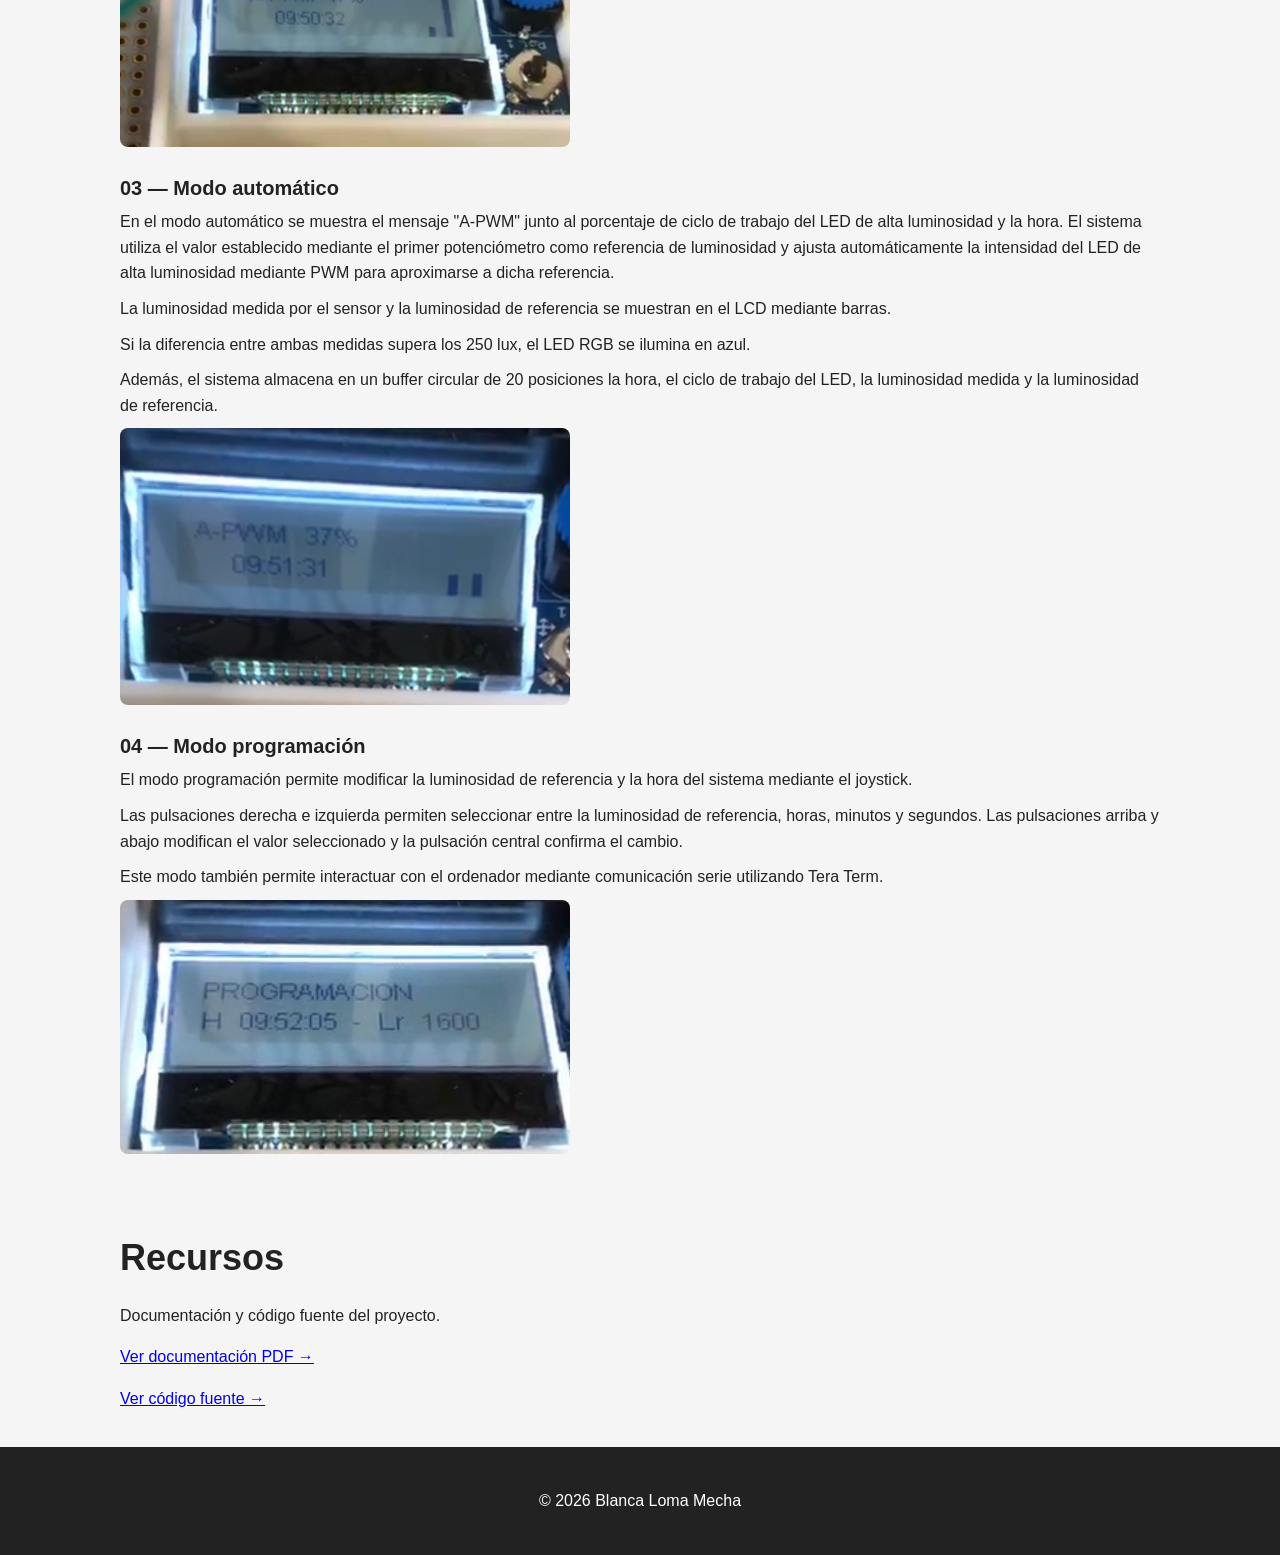
<file: proyectos/sbm/indexSBM.html>
﻿<!DOCTYPE html>
<html lang="es">

<head>
    <meta charset="UTF-8">
    <meta name="viewport" content="width=device-width, initial-scale=1.0">

    <title>STM32F429ZI | Sistema de control de luminosidad</title>

    <link rel="stylesheet" href="../../css/style.css">
</head>

<body>

    <header>
        <nav>
            <a href="../../index.html">Blanca Loma Mecha</a>

            <div>
                <a href="../../index.html#proyectos">Proyectos</a>
                <a href="../../index.html#sobremi">Sobre mí</a>
                <a href="../../index.html#skills">Skills</a>
                <a href="../../index.html#contacto">Contacto</a>
            </div>
        </nav>
    </header>


    <main>

        <section id="project-hero">

            <p>PROYECTO DE SISTEMAS BASADOS EN MICROPROCESADOR</p>

            <h1>
                STM32F429ZI — Sistema de control de luminosidad basado en microprocesador
            </h1>

            <p>
                Integración y desarrollo de un control de luminosidad en lenguaje C. Utiliza el sistema operativo RTOS, junto con PWM, sensor de luminosidad, joystick, LCD y UART.
            </p>

            <p>
                Tarjeta NUCLEO STM32F4ZI con la extensión mbed-app-board.
            </p>

            <div class="project-images">

                <figure>
                    <img src="imagenes/tarjeta.jpg"
                         alt="Tarjeta NUCLEO STM32">
                    <figcaption>Tarjeta NUCLEO STM32F4ZI.</figcaption>
                </figure>

                <figure>
                    <img src="imagenes/mbed.jpg"
                         alt="Tarjeta mbed-app-board">
                    <figcaption>Tarjeta mbed-app-board.</figcaption>
                </figure>

            </div>
        </section>

        <section id="descripcion">

            <h2>Descripción del proyecto</h2>

            <p>
                El proyecto consiste en la integración y desarrollo de una
                aplicación de control de luminosidad sobre una tarjeta
                NUCLEO STM32F4ZI conectada a una mbed-app-board.
            </p>

            <p>
                El sistema permite controlar la intensidad de un LED de alta
                luminosidad mediante PWM, medir la luminosidad mediante un
                sensor y visualizar la información a través de un LCD.
                La interacción con el sistema se realiza mediante un joystick
                y dos potenciómetros.
            </p>

            <p>
                La aplicación dispone de cuatro modos de funcionamiento:
                reposo, manual, automático y programación.
            </p>

            <div class="project-images">

                <figure>
                    <img src="imagenes/iluminacion_sensor.jpeg"
                         alt="Iluminación del sensor">
                    <figcaption>Iluminación del sensor de luminosidad.</figcaption>
                </figure>


            </div>


        </section>

        <section id="hardware">

            <h2>Hardware</h2>

            <p>
                El sistema se desarrolló utilizando una tarjeta NUCLEO
                STM32F4ZI conectada a una mbed-app-board.
            </p>

            <div class="project-images">

                <figure>
                    <img src="imagenes/placa_desde_arriba.jpg"
                         alt="Vista superior del montaje">
                    <figcaption>Vista superior del sistema.</figcaption>
                </figure>

                <figure>
                    <img src="imagenes/placa_desde_lado.jpg"
                         alt="Vista lateral del montaje">
                    <figcaption>Vista lateral del sistema.</figcaption>
                </figure>

            </div>

            <h3>Componentes principales</h3>

            <ul>
                <li>NUCLEO STM32F4ZI</li>
                <li>Mbed-app-board</li>
                <li>Sensor de luminosidad</li>
                <li>LED de alta luminosidad</li>
                <li>LED RGB</li>
                <li>Joystick</li>
                <li>Dos potenciómetros</li>
                <li>LCD</li>
            </ul>

        </section>

        <section id="modos">

            <h2>Modos de funcionamiento</h2>

            <article>

                <h3>01 — Modo reposo</h3>

                <p>
                    En el modo reposo, el LCD muestra el mensaje
                    "SBM 2026" junto con la hora. El LED RGB se ilumina
                    en color verde y su ciclo de trabajo varía entre el
                    10 % y el 90 %, aumentando y disminuyendo cada 2 segundos, en pasos
                    de 10 %.
                </p>

                <img src="imagenes/modo_reposo.jpg"
                     alt="LCD mostrando el modo reposo">

            </article>


            <article>

                <h3>02 — Modo manual</h3>

                <p>
                    El modo manual muestra el mensaje "M-PWM" junto al 
                    porcentaje de ciclo de trabajo del LED de alta 
                    luminosidad y la hora. Utiliza ambos potenciómetros, 
                    junto al LED de alta luminosidad y el sensor de 
                    luminosidad para realizar diferentes medidas.
                </p>

                <p>
                    El primer potenciómetro establece una referencia de
                    luminosidad entre 100 y 4000 lux. 
                </p>

                <p>
                    El segundo potenciómetro asigna la intensidad del LED de
                    alta luminosidad, la cual es medida por el sensor de 
                    luminosidad. Tanto la referenciacomo la luminosidad medida 
                    por el sensor se muestran mediante barras en el LCD.
                </p>

                <p>
                    Cuando la diferencia entre la luminosidad de referencia
                    y la luminosidad medida supera los 250 lux, el LED RGB
                    se ilumina en rojo.
                </p>

                <img src="imagenes/modo_manual.jpg"
                     alt="LCD mostrando el modo manual">

            </article>


            <article>

                <h3>03 — Modo automático</h3>

                <p>
                    En el modo automático se muestra el mensaje "A-PWM" 
                    junto al porcentaje de ciclo de trabajo del LED de 
                    alta luminosidad y la hora. El sistema utiliza el valor
                    establecido mediante el primer potenciómetro como
                    referencia de luminosidad y ajusta automáticamente
                    la intensidad del LED de alta luminosidad mediante PWM
                    para aproximarse a dicha referencia.
                </p>

                <p>
                    La luminosidad medida por el sensor y la luminosidad
                    de referencia se muestran en el LCD mediante barras.
                </p>

                <p>
                    Si la diferencia entre ambas medidas supera los
                    250 lux, el LED RGB se ilumina en azul.
                </p>

                <p>
                    Además, el sistema almacena en un buffer circular de
                    20 posiciones la hora, el ciclo de trabajo del LED,
                    la luminosidad medida y la luminosidad de referencia.
                </p>

                <img src="imagenes/modo_automatico.jpg"
                     alt="LCD mostrando el modo automático">

            </article>


            <article>

                <h3>04 — Modo programación</h3>

                <p>
                    El modo programación permite modificar la luminosidad
                    de referencia y la hora del sistema mediante el joystick.
                </p>

                <p>
                    Las pulsaciones derecha e izquierda permiten seleccionar
                    entre la luminosidad de referencia, horas, minutos y
                    segundos. Las pulsaciones arriba y abajo modifican el
                    valor seleccionado y la pulsación central confirma el
                    cambio.
                </p>

                <p>
                    Este modo también permite interactuar con el ordenador
                    mediante comunicación serie utilizando Tera Term.
                </p>

                <img src="imagenes/modo_programacion.jpg"
                     alt="LCD mostrando el modo programación">

            </article>

        </section>

        <section id="recursos">

            <h2>Recursos</h2>

            <p>
                Documentación y código fuente del proyecto.
            </p>

            <p>
                <a href="../../assets/documentos/SBM_documentacion.pdf"
                   target="_blank">
                    Ver documentación PDF →
                </a>
            </p>

            <p>
                <a href="https://github.com/blaancaa/luminosidad-sbm" target="_blank" rel="noopener noreferrer">
                    Ver código fuente →
                </a>
            </p>

        </section>

    </main>


    <footer>
        <p>© 2026 Blanca Loma Mecha</p>
    </footer>

</body>

</html>
</file>
<file: css/style.css>
﻿
/* =========================================================
   GENERAL
   ========================================================= */

* {
    box-sizing: border-box;
}

html {
    scroll-behavior: smooth;
}

body {
    margin: 0;
    font-family: Arial, Helvetica, sans-serif;
    background-color: #f5f5f5;
    color: #222222;
    line-height: 1.6;
}


/* =========================================================
   HEADER / NAVIGATION
   ========================================================= */

header {
    background-color: #ffffff;
    border-bottom: 1px solid #dddddd;
    position: sticky;
    top: 0;
    z-index: 1000;
}

nav {
    max-width: 1100px;
    margin: 0 auto;
    padding: 20px 30px;

    display: flex;
    justify-content: space-between;
    align-items: center;
}

nav > a {
    color: #222222;
    text-decoration: none;
    font-weight: bold;
    font-size: 20px;
}

nav div {
    display: flex;
    gap: 25px;
}

nav div a {
    color: #555555;
    text-decoration: none;
}

nav div a:hover {
    color: #000000;
}


/* =========================================================
   MAIN
   ========================================================= */

main {
    max-width: 1100px;
    margin: 0 auto;
}


/* =========================================================
   HERO
   ========================================================= */
#hero {
    display: flex;
    flex-direction: column;
    justify-content: center;

    padding: 40px 30px 20px 30px; /* Reducido para acercarlo a la siguiente sección */
}

#hero > p:first-child {
    font-size: 14px;
    font-weight: bold;
    letter-spacing: 2px;
    color: #666666;
    margin-bottom: 0;
}

#hero h1 {
    max-width: 800px;
    font-size: 60px;
    line-height: 1.1;
    margin: 15px 0;
}

#hero > p:not(:first-child) {
    max-width: 600px;
    font-size: 20px;
    color: #555555;
    margin-top: 0;
}

#hero > a {
    display: inline-block;
    width: fit-content;

    margin-top: 15px;
    padding: 12px 22px;

    background-color: #222222;
    color: #ffffff;

    text-decoration: none;
    border-radius: 5px;
}

#hero > a:hover {
    background-color: #444444;
}


/* =========================================================
   SECTIONS
   ========================================================= */

section {
    padding: 20px 30px;
}

section h2 {
    font-size: 36px;
    margin-bottom: 0px;
}

/* =========================================================
   ARTICLES
   ========================================================= */

article {
    padding: 5px 0;/* Espaciado muy reducido para párrafos/bloques de texto */
}

article h3 {
    font-size: 20px;
    margin-top: 15px;
    margin-bottom: 5px; /* Acerca el título al texto que tiene debajo */
}

article p {
    margin-top: 0;
    margin-bottom: 10px;
}

/* =========================================================
   PROJECTS
   ========================================================= */

#proyectos {
    background-color: #ffffff;
    padding-top: 20px; /* Controla el espacio superior de la sección */
}

#proyectos h2 {
    margin-top: 0;
    margin-bottom: 25px;
}

#proyectos article {
    background-color: #f5f5f5;

    padding: 30px;
    margin-bottom: 25px;

    border: 1px solid #dddddd;
    border-radius: 8px;
}

#proyectos article h3 {
    font-size: 25px;
    margin-top: 0;
}

#proyectos article p {
    color: #555555;
}

#proyectos article a {
    color: #222222;
    font-weight: bold;
    text-decoration: none;
}

#proyectos article a:hover {
    text-decoration: underline;
}


/* =========================================================
   ABOUT
   ========================================================= */

#sobremi {
    background-color: #f5f5f5;
}

#sobremi p {
    max-width: 700px;
    font-size: 19px;
}


/* =========================================================
   SKILLS
   ========================================================= */

#skills {
    background-color: #ffffff;
}

#skills ul {
    list-style: none;
    padding: 0;

    display: flex;
    flex-wrap: wrap;
    gap: 10px;
}

#skills li {
    background-color: #f0f0f0;

    padding: 8px 15px;

    border: 1px solid #dddddd;
    border-radius: 20px;
}


/* =========================================================
   CONTACT
   ========================================================= */

#contacto {
    background-color: #f5f5f5;
}

#contacto p {
    font-size: 18px;
}


/* =========================================================
   FOOTER
   ========================================================= */

footer {
    background-color: #222222;
    color: #ffffff;

    text-align: center;

    padding: 25px;
}


/* =========================================================
   RESPONSIVE
   ========================================================= */

@media (max-width: 700px) {

    nav {
        flex-direction: column;
        gap: 15px;
    }

    nav div {
        gap: 15px;
        flex-wrap: wrap;
        justify-content: center;
    }

    #hero h1 {
        font-size: 40px;
    }

    section {
        padding: 60px 20px;
    }

}


/* =========================================================
   PROJECT IMAGES
   ========================================================= */

.project-images {
    display: flex;
    gap: 20px;
    flex-wrap: wrap;
}

.project-images figure {
    margin: 0;
    max-width: 350px;
}

.project-images img {
    width: 100%;
    height: auto;
    border-radius: 8px;
}

#modos img,
#buffer img,
#comunicacion img {
    display: block;
    width: 100%;
    max-width: 450px;
    height: auto;
    border-radius: 8px;
}
</file>
